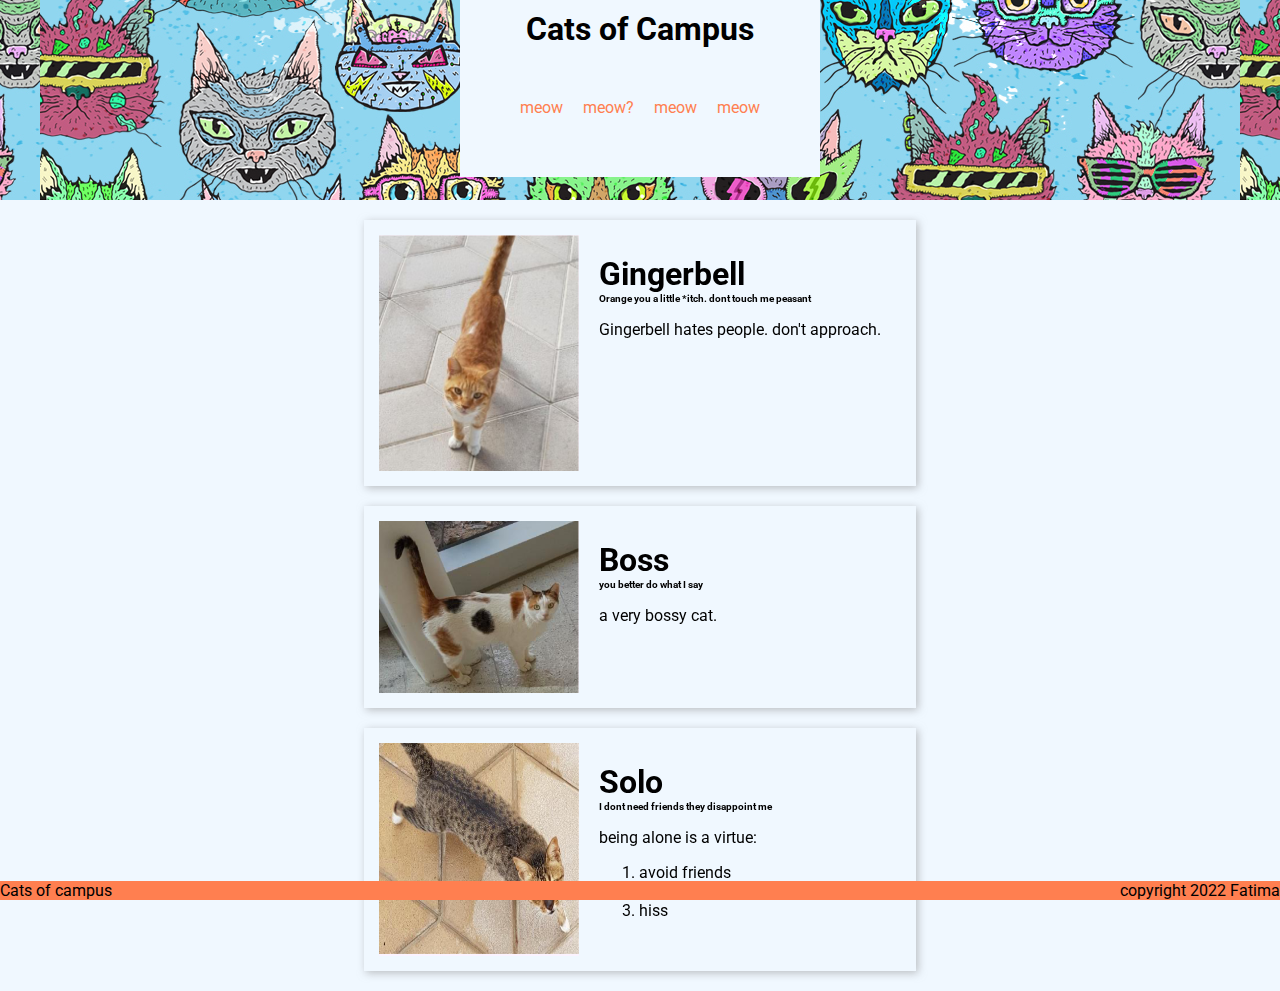
<file: index.html>
<!DOCTYPE html>
<html lang="en" dir="ltr">
  <head>
    <meta charset="utf-8">
    <title>cats of campus</title>
    <link rel="stylesheet" href="style.css">
    <script src="script.js" charset="utf-8" defer></script>
  </head>
  <body>

    <div class = "overlay">
      <br>
      <br>
      <br>
      what were you expecting to see? more cats? ha! loser.
      <br>
      <br>
      <br>
      <br>
      click and I'll go away.
    </div>

    <div id = "header">
      <div class="title">
        <h1>Cats of Campus</h1>

        <ul>
          <li><a href="page2.html">meow</a></li>
          <li><a id = "popup" href="#">meow?</a></li>
          <li><a href="#">meow</a></li>
          <li><a href="#">meow</a></li>
        </ul>
      </div>
    </div>

    <div id = "main">
      <div id="cat.gingerbell" class="section">
        <img src="images/gingerbell.png" alt="ginger">
        <div class="desc">
          <h3>Gingerbell</h3>
          <h5>Orange you a little *itch. dont touch me peasant</h5>
          <p>Gingerbell hates people. don't approach.</p>
        </div>
      </div>

      <div id="cat.boss" class="section">
        <img src="images/boss.png" alt="boss">
        <div  class="desc">
          <h3>Boss</h3>
          <h5>you better do what I say</h5>
          <p>a very bossy cat.</p>
        </div>
      </div>

      <div id="cat.solo" class="section">
        <img src="images/solo.png" alt="solo">
        <div class="desc">
          <h3>Solo</h3>
          <h5>I dont need friends they disappoint me</h5>
          <p>being alone is a virtue:</p>
          <ol>
            <li>avoid friends</li>
            <li>look away</li>
            <li>hiss</li>
        </div>
      </div>


    </div>

    <div class = "footer">

      <div>
        Cats of campus
      </div>
      <div id="copyright">
        copyright 2022 Fatima
      </div>

    </div>

  </body>
</html>
</file>
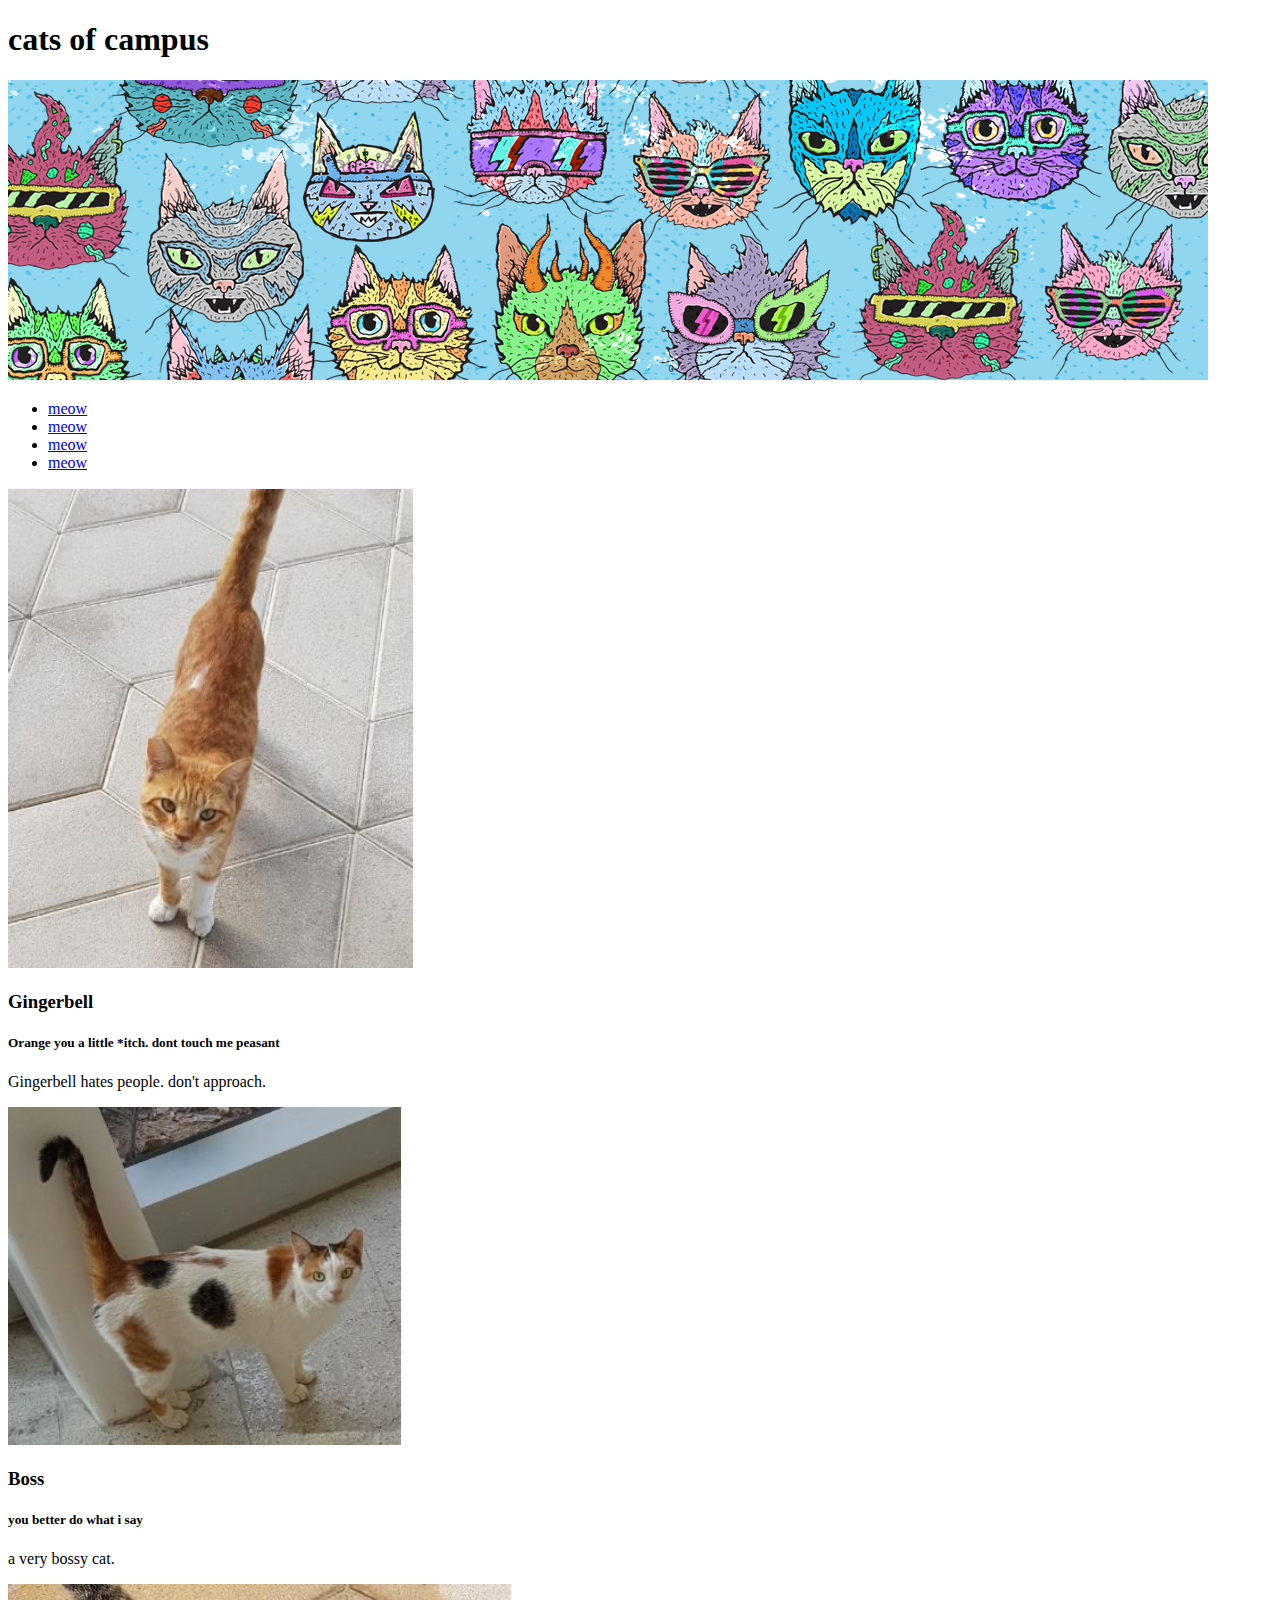
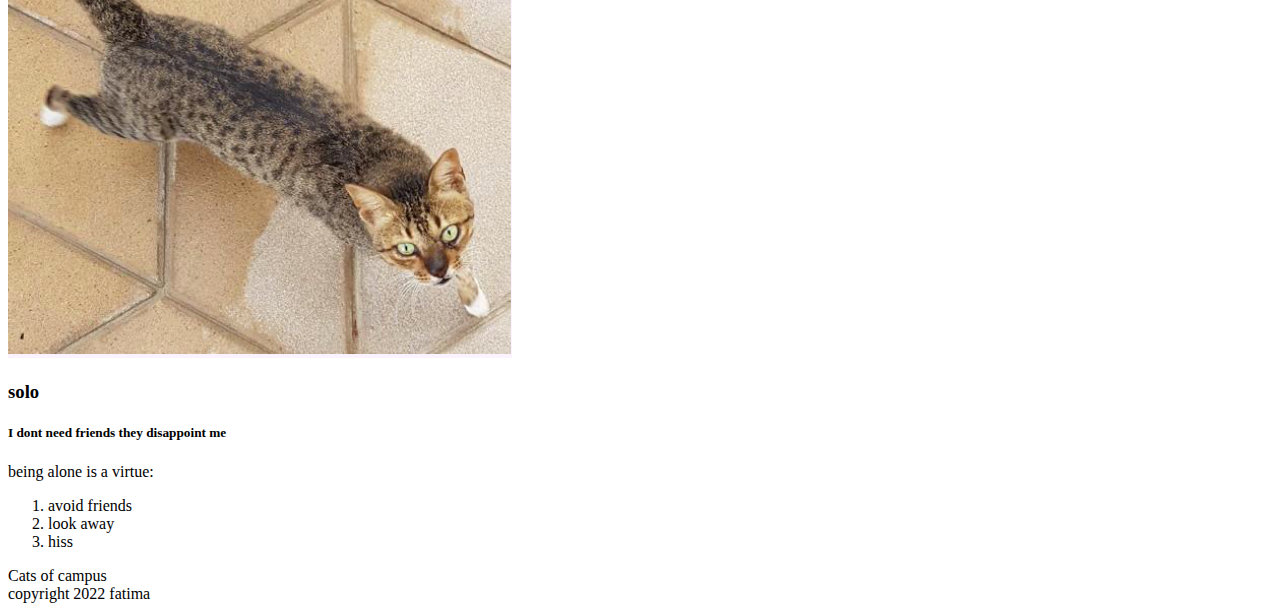
<file: cat.html>
<!DOCTYPE html>
<html lang="en" dir="ltr">
  <head>
    <meta charset="utf-8">
    <title></title>
  </head>
  <body>

    <div id = "header">
      <h1>cats of campus</h1>
      <img src="images/banner.jpg" alt="cat banner">
      <ul>
      <li><a href="page2.html">meow</a></li>
      <li><a href="#">meow</a></li>
      <li><a href="#">meow</a></li>
      <li><a href="#">meow</a></li>
      </ul>
    </div>

    <div id = "main">

      <div id="cat.gingerbell">
        <img src="images/gingerbell.png" alt="ginger">
        <div>
          <h3>Gingerbell</h3>
          <h5>Orange you a little *itch. dont touch me peasant</h5>
          <p>Gingerbell hates people. don't approach.</p>
        </div>
      </div>

      <div>
        <img src="images/boss.png" alt="boss">
        <div id="cat.boss">
          <h3>Boss</h3>
          <h5>you better do what i say</h5>
          <p>a very bossy cat.</p>
        </div>
      </div>

      <div id="cat.solo">
        <img src="images/solo.png" alt="solo">
        <div>
          <h3>solo</h3>
          <h5>I dont need friends they disappoint me</h5>
          <p>being alone is a virtue:</p>
          <ol>
            <li>avoid friends</li>
            <li>look away</li>
            <li>hiss</li>
        </div>
      </div>


    </div>

    <div id = "footer">

      <div>
        Cats of campus
      </div>
      <div id="copyright">
        copyright 2022 fatima
        </div>

<!-- bkng  -->

    </div>
  </body>
</html>
</file>
<file: style.css>
@import url('https://fonts.googleapis.com/css2?family=Roboto:wght@300&family=Supermercado+One&display=swap');

html{
  font-size: 16px;
  font-family: 'Roboto', sans-serif;

}


body, h1, h2, h3, h4, h5, h6 {
  margin: 0;
}

body {
  text-align: center;
  background-color: aliceblue;
}

ul {
  list-style: none;
  margin: 0;
  padding: 0;

}

a {
  text-decoration: none;
  color: coral;

}

a:hover {
  color: blue;

}



#header {
  background-image: url("images/banner.jpg");
  background-position: center;
  height: 200px;
  text-align: center;
}

.title {
 background-color: aliceblue;
 display: inline-block;
 padding: 10px;
}

.title ul{

  display: flex;
  justify-content: center;
  margin: 40px;
}

.title ul li{
  display: inline-block;
  margin: 10px;
}

.overlay {

 display: none;
 position: fixed;
 width : 30%;
 height: 30%;
 background-color: cornsilk;
 top:20%;
 left:35%;
}


#main {
  display: inline-block;
  text-align: left;
}

.section {
  display: flex;
  margin: 20px;
  filter: drop-shadow(2px 2px 4px #8888);
  background-color: aliceblue;
  padding: 15px;

}

.section img{

  width: 200px;
}

.section:hover{
  background-color: bisque;
}

.desc {

  padding: 20px;
}

.desc h3 {

  font-size: 2rem;
}

.desc h5 {

  font-size: .6rem;
}


.footer {
  position: fixed;
  bottom: 0;
  width: 100%;
  background-color: coral;
  text-align: left;
  display: flex;
  justify-content: space-between;

}



.popupcat {

  background-image: url("images/popupcat2.png");
  background-position: center;
  position: absolute;
  height: 500px;
  width: 500px;
}
</file>
